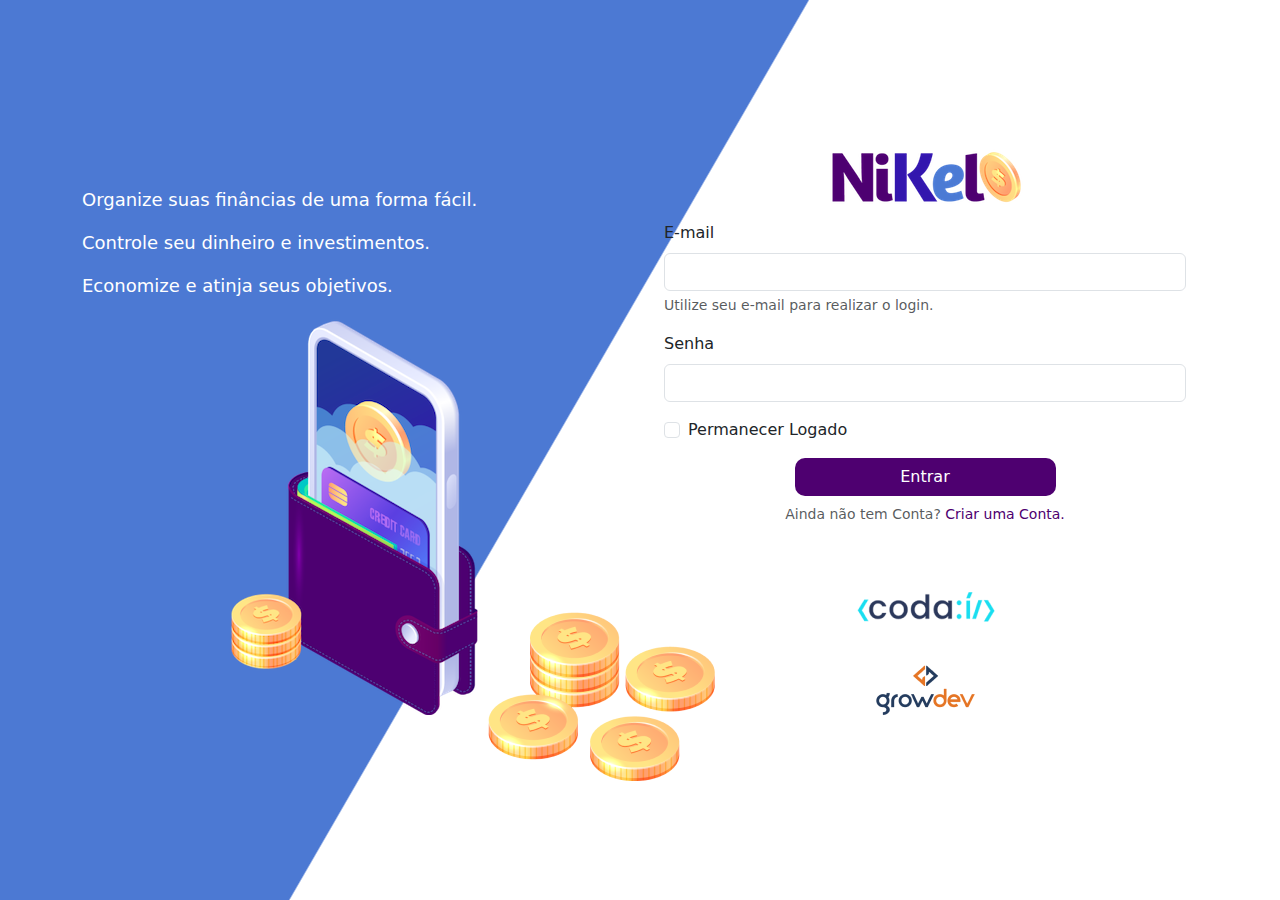
<file: public/index.html>
<!DOCTYPE html>
<html lang="pt">
<head>
    <meta charset="UTF-8">
    <meta http-equiv="X-UA-Compatible" content="IE=edge">
    <meta name="viewport" content="width=device-width, initial-scale=1.0">
    <title>Nikel</title>
    <link rel="stylesheet" href="https://cdn.jsdelivr.net/npm/bootstrap@5.3.0-alpha1/dist/css/bootstrap.min.css">
    <link rel="stylesheet" href="./css/styless.css">
</head>
<body id="login">
   <main>
    <div class="container">
        <div class="row vh-100">
            <div class="col d-flex justify-content-center my-5 flex-column">
                <div class="text-login">
                    <p>Organize suas finâncias de uma forma fácil.</p>
                    <p>Controle seu dinheiro e investimentos.</p>
                    <p>Economize e atinja seus objetivos.</p>
                </div>
                <div class="text-center">
                    <img src="./assets/imagens/pocket.png" alt="image pocket" class="img-fluid" srcset="">
                    <img src="./assets/imagens/coins.png" alt="image coins" class="img-fluid d-none d-md-inline coins" srcset="">
                </div>
            </div>
            <div class="col d-flex justify-content-center my-5 flex-column">
                <div class="container">
                    <div class="row">
                        <div class="col">
                           <div class="text-center mb-3">
                            <img src="./assets/imagens/nikel-logo.png" alt="nikel logo" class="img-fluid" srcset="">
                           </div> 
                        </div>
                    </div>
                    <div class="row">
                        <div class="col">
                            <form id="login-form">
                                <div class="mb-3">
                                  <label for="email-input" class="form-label">E-mail</label>
                                  <input type="email" class="form-control" id="email-input" aria-describedby="emailHelp">
                                  <div id="emailHelp" class="form-text">Utilize seu e-mail para realizar o login.</div>
                                </div>
                                <div class="mb-3">
                                  <label for="password-input" class="form-label">Senha</label>
                                  <input type="password" class="form-control" id="password-input">
                                </div>
                                <div class="mb-3 form-check">
                                  <input type="checkbox" class="form-check-input" id="session-check">
                                  <label class="form-check-label" for="session-check">Permanecer Logado</label>
                                </div>
                                <button type="submit" class="btn button-login">Entrar</button>
                            </form>
                        </div>
                    </div>
                    <div class="row">
                        <div class="col">
                           <p id="link-conta" class="text-center mt-2 form-text" data-bs-toggle="modal" data-bs-target="#register-Modal">Ainda não tem Conta? 
                            <span class="link-default">Criar uma Conta.</span></p> 
                        </div>
                    </div>
                    <div class="row">
                        <div class="col">
                            <div class="text-center mt-5">
                                <img src="./assets/imagens/codai-logo.png" alt="logo codai" class="img-fluid" srcset="">
                            </div>
                        </div>
                    </div>
                    <div class="row">
                        <div class="col">
                            <div class="text-center">
                                <img src="./assets/imagens/growdev-logo.png" alt="logo growdev" class="img-fluid" srcset="">
                            </div>
                        </div>
                    </div>
                </div>
            </div>
        </div>
    </div>
  <!-- Modal -->
  <div class="modal fade" id="register-Modal" tabindex="-1" aria-labelledby="exampleModalLabel" aria-hidden="true">
    <div class="modal-dialog">
      <div class="modal-content">
        <div class="modal-header">
          <h1 class="modal-title fs-5" id="exampleModalLabel">Crie sua Conta</h1>
          <button type="button" class="btn-close" data-bs-dismiss="modal" aria-label="Close"></button>
        </div>
    <form id="creat-form">
        <div class="modal-body">
                <div class="mb-3">
                  <label for="email-creat-input" class="form-label">E-mail</label>
                  <input type="email" class="form-control" id="email-creat-input" aria-describedby="emailHelp" required>
                  <div id="emailHelp" class="form-text">Escreva seu e-mail para criar a conta.</div>
                </div>
                <div class="mb-3">
                  <label for="password-creat-input" class="form-label">Senha</label>
                  <input type="password" class="form-control" id="password-creat-input" required>
                  <div id="emailHelp" class="form-text">Escreva uma senha facil de lembrar.</div>
                </div>
        </div>
        <div class="modal-footer">
          <button type="button" class="btn btn-secondary button-cancel" data-bs-dismiss="modal">Cancelar</button>
          <button type="submit" class="btn button-default">Criar Conta</button>
        </div>
    </form>
      </div>
    </div>
  </div>
   </main>
   <script src="https://cdn.jsdelivr.net/npm/bootstrap@5.2.3/dist/js/bootstrap.bundle.min.js"></script> 
   <script src="./js/index.js"></script>
  </body>
</html>
</file>
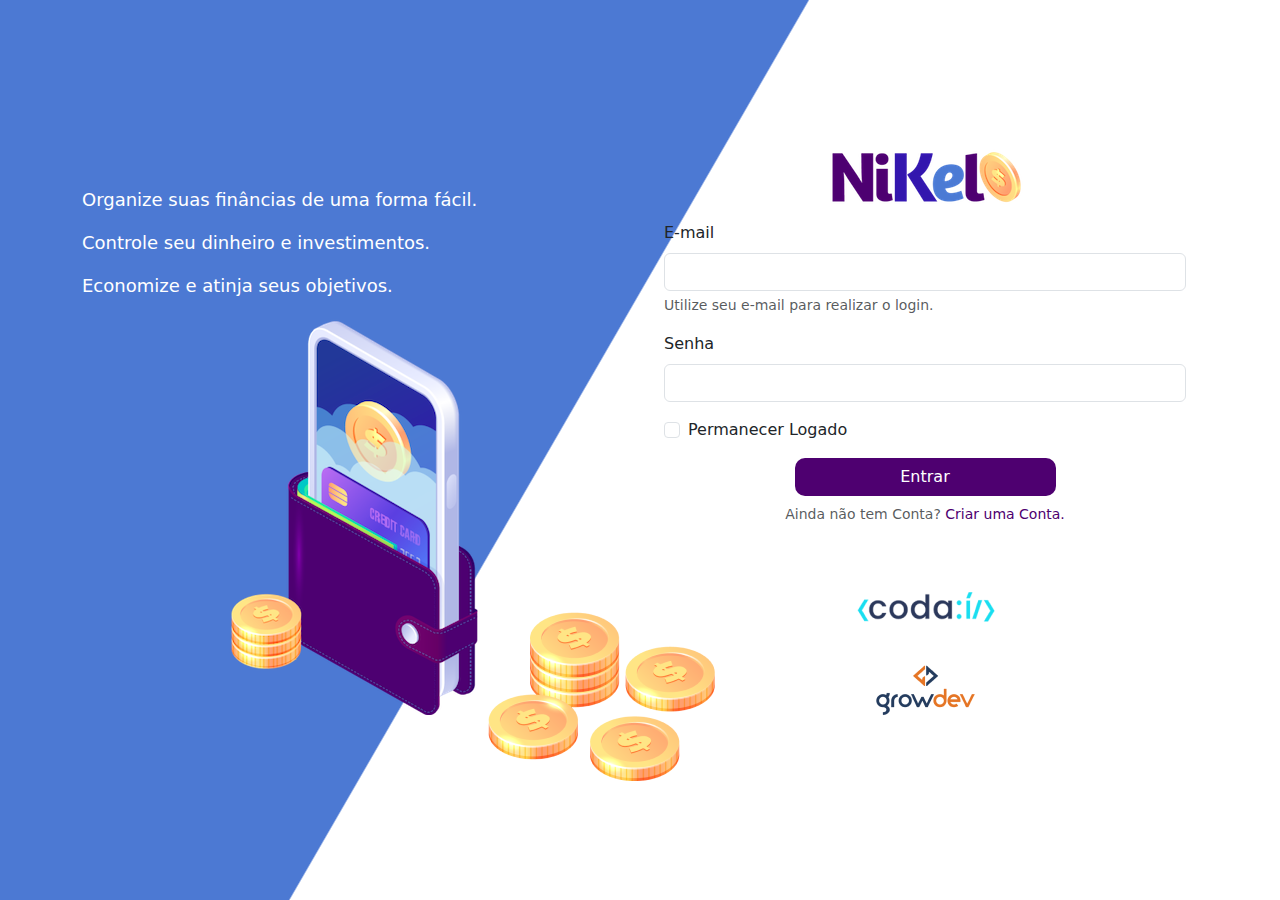
<file: public/home.html>
<!DOCTYPE html>
<html lang="pt">
<head>
    <meta charset="UTF-8">
    <meta http-equiv="X-UA-Compatible" content="IE=edge">
    <meta name="viewport" content="width=device-width, initial-scale=1.0">
    <title>Nikel - Home</title>
    <link rel="stylesheet" href="https://cdn.jsdelivr.net/npm/bootstrap@5.3.0-alpha1/dist/css/bootstrap.min.css">
    <link rel="stylesheet" href="https://cdn.jsdelivr.net/npm/bootstrap-icons@1.10.2/font/bootstrap-icons.css">
    <link rel="stylesheet" href="./css/styless.css">
</head>
<body id="app">
   <header>
    <nav class="navbar navbar-expand bg-white">
        <div class="container-fluid">
          <a class="navbar-brand" href="#">
            <img src="./assets/imagens/nikel-small-logo.png" alt="small logo" class="img-fluid" srcset="">
          </a>
          <button class="navbar-toggler" type="button" data-bs-toggle="collapse" data-bs-target="#navbarSupportedContent" aria-controls="navbarSupportedContent" aria-expanded="false" aria-label="Toggle navigation">
            <span class="navbar-toggler-icon"></span>
          </button>
          <div class="collapse navbar-collapse justify-content-end" id="navbarSupportedContent">
           <div class="d-flex menu">
            <a href="home.html"><button class="btn" type="button"><i class="bi bi-house-door-fill fs-4 color-secondary"></i></button></a>
            <a href="transaction.html"><button class="btn" type="button"><i class="bi bi-currency-exchange fs-4"></i></button></a>
            
            <div class="dropdown">
                <button class="btn" type="button" data-bs-toggle="dropdown" aria-expanded="false">
                    <i class="bi bi-person-circle fs-4"></i>
                </button>
                <ul class="dropdown-menu logout" aria-labelledby="dropdownMenuButton1">
                  <li><button class="dropdown-item" id="button-logout">Sair</button></li>
                </ul>
              </div>
          </div>
          </div>
        </div>
    </nav>
   </header>
   <main>
    <div class="container-lg">
        <div class="row">
            <div class="col d-flex mt-4 justify-content-start align-items-center">
                <i class="bi bi-cash-coin color-primary icon-detail"></i>
                <span class="fs-2" id="Total">R$ 0,00</span>
            </div>
            <div class="col  d-flex mt-4 justify-content-end">
                <div class="text-center">
                    <img src="./assets/imagens/coins-small.png" alt="coins menor" srcset="">
                </div>
            </div>
        </div>
        <div class="row">
          <div class="col-12 info shadow-lg">
            <div class="container">
              <div class="row">
                <div class="col-6">
                  <span class="fs-4">Entradas <i class="bi bi-arrow-down-circle fs-2 aling-middle"></i></span>
                </div>
                <div class="col-6">
                 <span class="fs-4">Saídas <i class="bi bi-arrow-up-circle fs-2 aling-middle"></i></span>
                </div>
                <div class="col-12 my-2">
                  <hr>
                </div>
              </div>
              <div class="row">
                <div class="col-6">
                  <div class="container p-0" id="cash-in-list">
                   
                  </div>
                </div>
                <div class="col-6">
                  <div class="container p-0" id="cash-out-list">
                    
                  </div>
                </div>
                <div class="col-12 mb-4">
                  <button type="button" class="btn button-default" id="transactions-button"> Ver Todas</button>
                </div>
              </div>
            </div>
          </div>
        </div>
        <button class="btn button-float"data-bs-toggle="modal" data-bs-target="#transaction-Modal"><i class="bi bi-plus"></i></button>
    </div>
     <!-- Modal -->
  <div class="modal fade" id="transaction-Modal" tabindex="-1" aria-labelledby="exampleModalLabel" aria-hidden="true">
    <div class="modal-dialog">
      <div class="modal-content">
        <div class="modal-header">
          <h1 class="modal-title fs-5" id="exampleModalLabel">Adcionar Lançamento</h1>
          <button type="button" class="btn-close" data-bs-dismiss="modal" aria-label="Close"></button>
        </div>
    <form id="transaction-form">
        <div class="modal-body">
                <div class="mb-3">
                  <label for="value-input" class="form-label">Valor</label>
                  <input type="number" step="any" class="form-control" id="value-input" aria-describedby="emailHelp" required>
                </div>
                <div class="mb-3">
                  <label for="description-input" class="form-label">Descrição</label>
                  <input type="text" class="form-control" id="description-input" required>
                </div>
                <div class="mb-3">
                  <label for="date-input" class="form-label">Data</label>
                  <input type="date" class="form-control" id="date-input" required>
                </div>
                <div class="mb-3">
                  <div class="form-check form-check-inline">
                    <input class="form-check-input" type="radio" name="type-input" id="inlineRadio1" value="1" checked>
                    <label class="form-check-label" for="inlineRadio1">Entrada</label>
                  </div>
                  <div class="form-check form-check-inline">
                    <input class="form-check-input" type="radio" name="type-input" id="inlineRadio2" value="2">
                    <label class="form-check-label" for="inlineRadio2">Saída</label>
                  </div>
                </div>
        </div>
        <div class="modal-footer">
          <button type="button" class="btn btn-secondary button-cancel" data-bs-dismiss="modal">Cancelar</button>
          <button type="submit" class="btn button-default">Adcionar</button>
        </div>
    </form>
      </div>
    </div>
  </div>
   </main>
   <script src="https://cdn.jsdelivr.net/npm/bootstrap@5.2.3/dist/js/bootstrap.bundle.min.js"></script>
   <script src="./js/home.js"></script>
  </body>
</html>
</file>
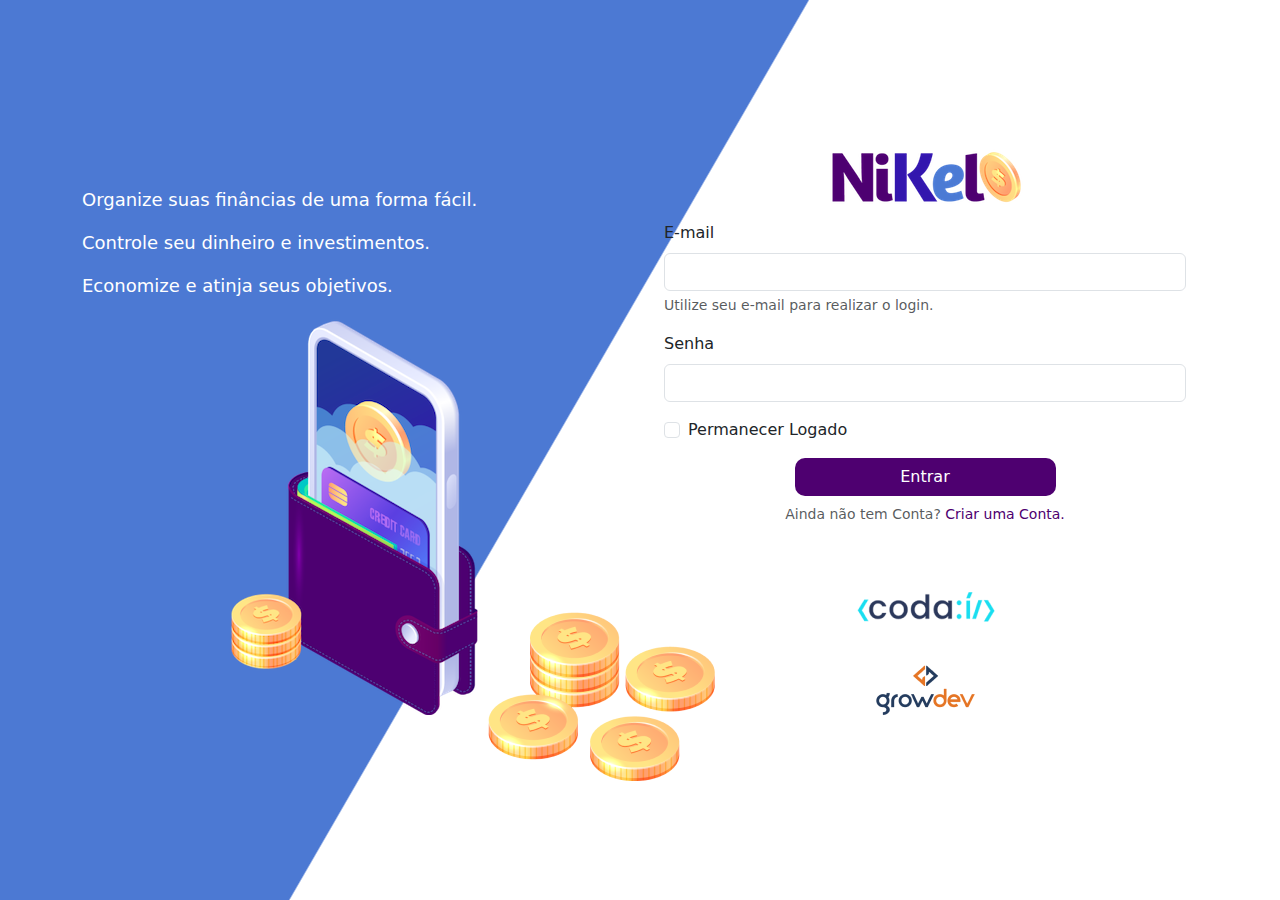
<file: public/transaction.html>
<!DOCTYPE html>
<html lang="pt">
<head>
    <meta charset="UTF-8">
    <meta http-equiv="X-UA-Compatible" content="IE=edge">
    <meta name="viewport" content="width=device-width, initial-scale=1.0">
    <title>Nikel - Lançamentos</title>
    <link rel="stylesheet" href="https://cdn.jsdelivr.net/npm/bootstrap@5.3.0-alpha1/dist/css/bootstrap.min.css">
    <link rel="stylesheet" href="https://cdn.jsdelivr.net/npm/bootstrap-icons@1.10.2/font/bootstrap-icons.css">
    <link rel="stylesheet" href="./css/styless.css">
</head>
<body id="app">
   <header>
    <nav class="navbar navbar-expand bg-white">
        <div class="container-fluid">
          <a class="navbar-brand" href="#">
            <img src="./assets/imagens/nikel-small-logo.png" alt="small logo" class="img-fluid" srcset="">
          </a>
          <button class="navbar-toggler" type="button" data-bs-toggle="collapse" data-bs-target="#navbarSupportedContent" aria-controls="navbarSupportedContent" aria-expanded="false" aria-label="Toggle navigation">
            <span class="navbar-toggler-icon"></span>
          </button>
          <div class="collapse navbar-collapse justify-content-end" id="navbarSupportedContent">
           <div class="d-flex">
            <a href="home.html"><button class="btn" type="button"><i class="bi bi-house-door-fill fs-4"></i></button></a>
            <a href="transaction.html"><button class="btn" type="button"><i class="bi bi-currency-exchange fs-4 color-secondary"></i></button></a>
            
            <div class="dropdown">
                <button class="btn" type="button" data-bs-toggle="dropdown" aria-expanded="false">
                    <i class="bi bi-person-circle fs-4"></i>
                </button>
                <ul class="dropdown-menu logout" aria-labelledby="dropdownMenuButton1">
                  <li><button class="dropdown-item" id="button-logout">Sair</button></li>
                </ul>
              </div>
          </div>
          </div>
        </div>
    </nav>
   </header>
   <main>
    <div class="container-lg">
        <div class="row">
            <div class="col d-flex mt-4 justify-content-start align-items-center">
                <i class="bi bi-currency-exchange color-primary icon-detail"></i>
                <span class="fs-2">Lançamentos</span>
            </div>
            <div class="col  d-flex mt-4 justify-content-end">
                <div class="text-center">
                    <img src="./assets/imagens/coins-small.png" alt="coins menor" srcset="">
                </div>
            </div>
        </div>
        <div class="row">
          <div class="col-12 info shadow-lg">
            <div class="container">
              <div class="row">
                <div class="col">
                    <table class="table">
                        <thead>
                          <tr>
                            <th scope="col">Data</th>
                            <th scope="col">Valor</th>
                            <th scope="col">Tipo</th>
                            <th scope="col">Descrição</th>
                          </tr>
                        </thead>
                        <tbody id="transactions-list">
                          
                        </tbody>
                    </table>
                </div>
              </div>
            </div>
          </div>
        </div>
        <button class="btn button-float"data-bs-toggle="modal" data-bs-target="#transaction-Modal"><i class="bi bi-plus"></i></button>
    </div>
     <!-- Modal -->
  <div class="modal fade" id="transaction-Modal" tabindex="-1" aria-labelledby="exampleModalLabel" aria-hidden="true">
    <div class="modal-dialog">
      <div class="modal-content">
        <div class="modal-header">
          <h1 class="modal-title fs-5" id="exampleModalLabel">Adcionar Lançamento</h1>
          <button type="button" class="btn-close" data-bs-dismiss="modal" aria-label="Close"></button>
        </div>
    <form id="transaction-form">
        <div class="modal-body">
                <div class="mb-3">
                  <label for="value-input" class="form-label">Valor</label>
                  <input type="number" step="any" class="form-control" id="value-input" aria-describedby="emailHelp">
                </div>
                <div class="mb-3">
                  <label for="description-input" class="form-label">Descrição</label>
                  <input type="text" class="form-control" id="description-input">
                </div>
                <div class="mb-3">
                  <label for="date-input" class="form-label">Data</label>
                  <input type="date" class="form-control" id="date-input">
                </div>
                <div class="mb-3">
                  <div class="form-check form-check-inline">
                    <input class="form-check-input" type="radio" name="type-input" id="inlineRadio1" value="1" checked>
                    <label class="form-check-label" for="inlineRadio1">Entrada</label>
                  </div>
                  <div class="form-check form-check-inline">
                    <input class="form-check-input" type="radio" name="type-input" id="inlineRadio2" value="2">
                    <label class="form-check-label" for="inlineRadio2">Saída</label>
                  </div>
                </div>
        </div>
        <div class="modal-footer">
          <button type="button" class="btn btn-secondary button-cancel" data-bs-dismiss="modal">Cancelar</button>
          <button type="submit" class="btn button-default">Adcionar</button>
        </div>
    </form>
      </div>
    </div>
  </div>
   </main>
   <script src="https://cdn.jsdelivr.net/npm/bootstrap@5.2.3/dist/js/bootstrap.bundle.min.js"></script>
   <script src="./js/transaction.js"></script>
  </body>
</html>
</file>
<file: public/css/styless.css>
#login {
    background: linear-gradient( 120deg, #4c79d3 44.9%, #ffffff 45%) no-repeat fixed;
}

#app {
    background: linear-gradient( 120deg,#ffffff 44.9%, #4c79d3 45%) no-repeat fixed;
} 

header {
    border-bottom: 1px solid #bebcbc;
    padding: 5px;
    background-color: #ffffff;
}

.color-primary {
    color: #4e0070;
} 

.color-secondary {
    color: #4c79d3;
}

.icon-detail {
    font-size: 50px;
    margin-right: 10px;
    vertical-align: middle;
}

.text-login {
    color: #ffffff;
    font-size: 18px;
    font-weight: 500;
}

.coins {
    position: absolute;
    bottom: 100px;
}

.button-login {
    border-radius: 10px;
    background-color: #4e0070;
    color: #ffffff;
    width: 50%;
    margin: 0 25%;
}

.button-default {
    border-radius: 10px;
    background-color: #4e0070;
    color: #ffffff;
}

.button-cancel {
    border-radius: 10px;
}

.button-float {
    border-radius: 100%;
    height: 60px;
    width: 60px;
    position: fixed;
    padding: 0;
    bottom: 1rem;
    right: 2rem;
    font-size: 35px;
    border: 2px solid #4e0070;
    background-color: #4e0070;
    color: #ffffff
}

.button-float:hover {
    border: 2px #4c79d3;
    background-color: #ffffff;
    color: #4c79d3;
}

.button-login:hover, .button-default:hover {
    background: #4c79d3;
    color: #ffffff;
}

.link-default {
    color: #4e0070;
    cursor: pointer;
}

.link-default:hover {
    background: #4c79d3;
}

.info {
    background-color: #ffffff;
    border-radius: 20px 20px 0px 0px;
    padding: 20px 0px 0px 0px;
}

.logout {
    min-width: 5rem;
}

.menu {
    margin-right: 10px;
}
</file>
